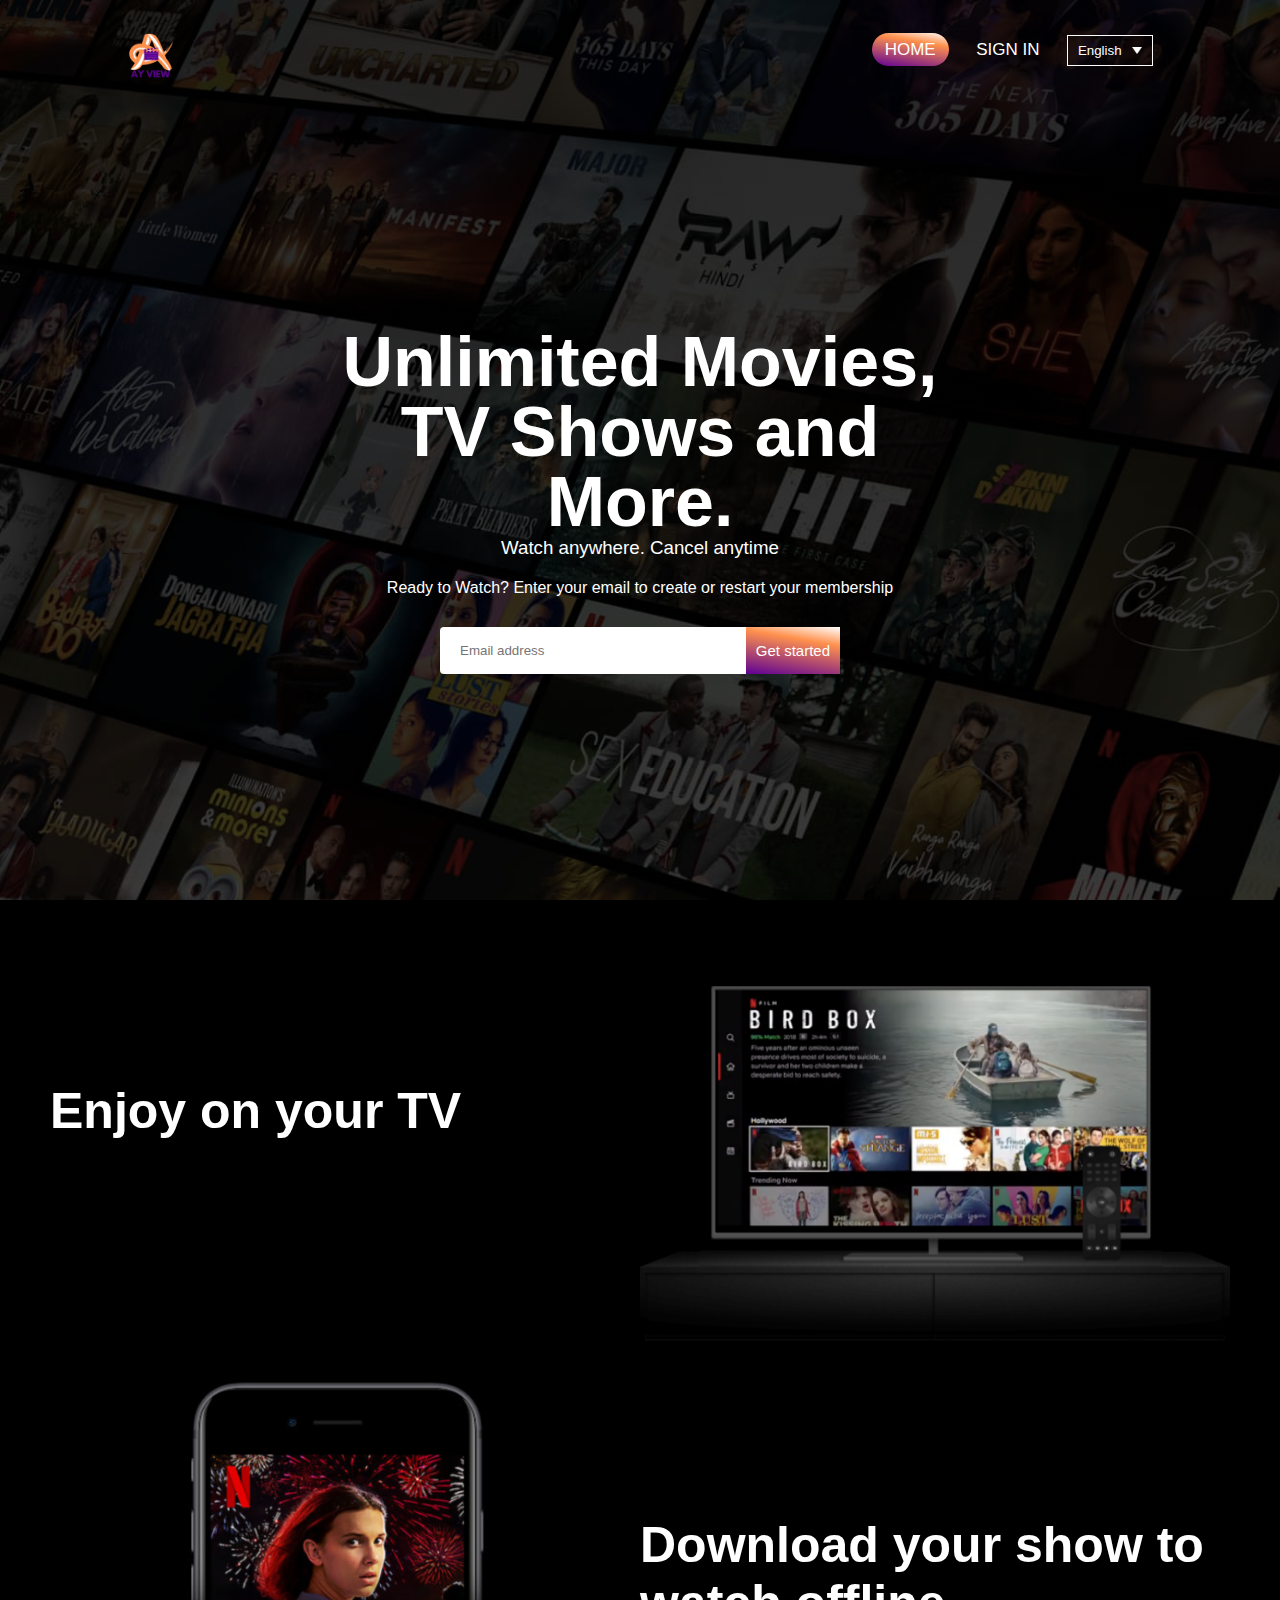
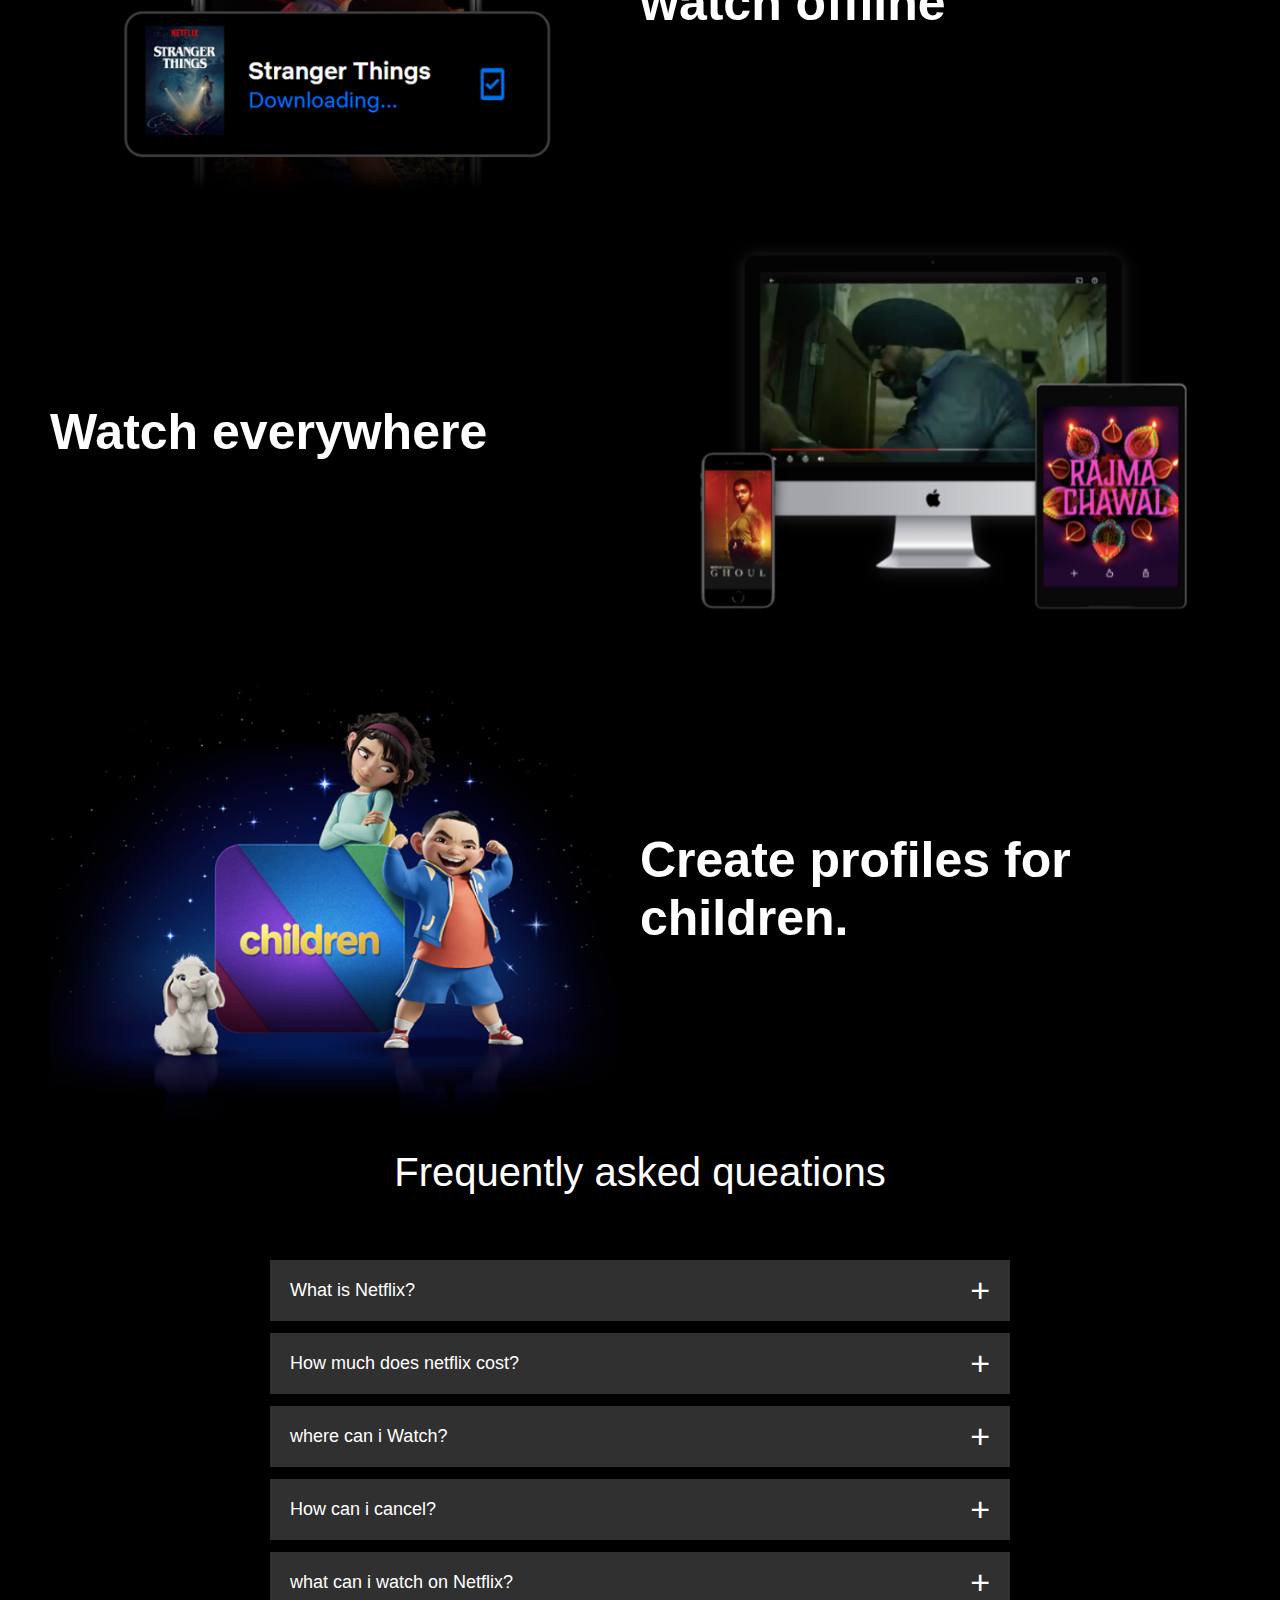
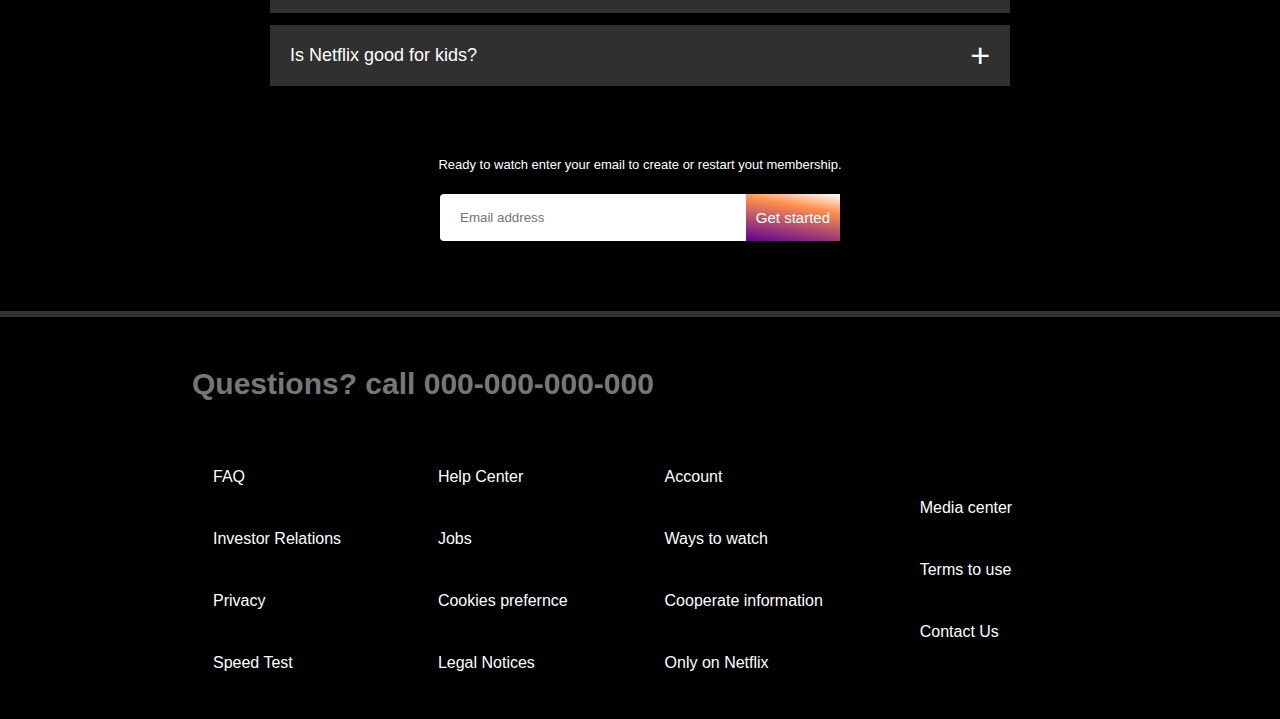
<file: index.html>
<!DOCTYPE html>
<html lang="en">
  <head>
    <meta charset="UTF-8" />
    <meta http-equiv="X-UA-Compatible" content="IE=edge" />
    <meta name="viewport" content="width=device-width, initial-scale=1.0" />
    <link rel="stylesheet" href="style.css" />
    <link rel="stylesheet" href="https://cdnjs.cloudflare.com/ajax/libs/font-awesome/6.0.0-beta3/css/all.min.css">

    <title>Document</title>
  </head>
  <body class="transition">
    <div class="container">
    <div class="hd">
      <nav>
        <div class="mobileview ">
          <ul>
            <button type="button" class="closebtn">
                <i class="fas fa-times"></i> 
            </button>
            <li><a class="active" href="index.html">Home</a></li>
            <li><a href="signin.html">Sign In</a></li>
            <li>
              <button class="btn">
                English<img src="images/down-icon.png" />
              </button>
            </li>
          </ul>
        </div>

        <button type="button" class="openbtn">
            <i class="fa-solid fa-bars"></i>
        </button>
        <img src="images/logo.png" class="logo" />
        <ul class="webview">
          <li><a class="active" href="index.html">Home</a></li>
          <li><a href="signin.html">Sign In</a></li>
          <li>
            <button class="btn">
              English<img src="images/down-icon.png" />
            </button>
          </li>
        </ul>
      </nav>

      <div class="hd-content">
        <h1>Unlimited Movies, TV Shows and More.</h1>
        <h3>Watch anywhere. Cancel anytime</h3>
        <p>
          Ready to Watch? Enter your email to create or restart your membership
        </p>
        <form class="email-signup">
          <input type="email" placeholder="Email address" required />
          <button type="submit">Get started</button>
        </form>
      </div>
    </div>

    <!-- features section -->
    <div class="features">
      <div class="myDiv row" id="row">
        <div class="text-col">
          <details>
            <summary><h2 class="details-h2">Enjoy on your TV</h2></summary>
            <p class="details-p">
                Watch on smart TVs, Playstation, Xbox, Chromecast, Apple Tv,
                Blue-ray player and more
              </p>

          </details>
          <!-- <div class="desktop">
          <h2>Enjoy on your TV</h2>
          <p>
            Watch on smart TVs, Playstation, Xbox, Chromecast, Apple Tv,
            Blue-ray player and more
          </p>
        </div> -->
          
        </div>
        <div class="img-col">
          <img src="images/feature-1.png" />
        </div>
      </div>

      <div class="myDiv row " id="row">
        <div class="img-col">
          <img src="images/feature-2.png" />
        </div>
        <div class="text-col">
            <details>
               <summary><h2 class="details-h2">Download your show to watch offline</h2></summary> 
               <p>Save your favourites easily and always have something to watch</p>
            </details>
            <!-- <div class="desktop">
          <h2>Download your show to watch offline</h2>
          <p>Save your favourites easily and always have something to watch</p>
        </div> -->
        </div>
      </div>

      <div class="myDiv row" id="row">
        <div class="text-col">
            <details>
                <summary><h2 class="details-h2">Watch everywhere</h2></summary>
                <p>
                    Stream unlimited movies and TV shows on your phone
                    and,tablet,laptop,and TV
                  </p>
            </details>
            <!-- <div class="desktop">
          <h2>Watch everywhere</h2>
          <p>
            Stream unlimited movies and TV shows on your phone
            and,tablet,laptop,and TV
          </p>
        </div> -->
        </div>
        <div class="img-col">
          <img src="images/feature-3.png" />
        </div>
      </div>

      <input type="radio" />
      <div class="myDiv row">
        <div class="img-col">
          <img src="images/feature-4.png" />
        </div>
        <div class="text-col">
            <details>
                <summary ><h2 class="details-h2">Create profiles for children.</h2></summary>
                <p>
                    Send children on adventures with their favourite character in a
                    space made just for them free-with your membership
                  </p>
            <!-- </details>
            <div class="desktop">
          <h2>Create profiles for children.</h2>
          <p>
            Send children on adventures with their favourite character in a
            space made just for them free-with your membership
          </p>
        </div> -->
        </div>
      </div>
    </div>
    <div class="faq">
      <h2>Frequently asked queations</h2>
      <ul class="rowly accordion">
        <li>
          <input type="radio" name="accordion" id="first" />
          <label for="first"> What is Netflix?</label>
          <div class="content">
            <p>
              Lorem ipsum dolor sit amet, consectetur adipisicing elit. Neque,
              laboriosam ipsa quam ipsum modi non quas, provident, vitae
              reprehenderit porro odit. Esse animi ipsum modi a delectus atque
              nihil amet.
            </p>
          </div>
        </li>
        <li>
          <input type="radio" name="accordion" id="second" />
          <label for="second"> How much does netflix cost?</label>
          <div class="content">
            <p>
              Lorem ipsum dolor sit amet, consectetur adipisicing elit. Neque,
              laboriosam ipsa quam ipsum modi non quas, provident, vitae
              reprehenderit porro odit. Esse animi ipsum modi a delectus atque
              nihil amet.
            </p>
          </div>
        </li>
        <li>
          <input type="radio" name="accordion" id="third" />
          <label for="third"> where can i Watch?</label>
          <div class="content">
            <p>
              Lorem ipsum dolor sit amet, consectetur adipisicing elit. Neque,
              laboriosam ipsa quam ipsum modi non quas, provident, vitae
              reprehenderit porro odit. Esse animi ipsum modi a delectus atque
              nihil amet.
            </p>
          </div>
        </li>
        <li>
          <input type="radio" name="accordion" id="fourth" />
          <label for="fourth"> How can i cancel?</label>
          <div class="content">
            <p>
              Lorem ipsum dolor sit amet, consectetur adipisicing elit. Neque,
              laboriosam ipsa quam ipsum modi non quas, provident, vitae
              reprehenderit porro odit. Esse animi ipsum modi a delectus atque
              nihil amet.
            </p>
          </div>
        </li>
        <li>
          <input type="radio" name="accordion" id="firth" />
          <label for="firth"> what can i watch on Netflix?</label>
          <div class="content">
            <p>
              Lorem ipsum dolor sit amet, consectetur adipisicing elit. Neque,
              laboriosam ipsa quam ipsum modi non quas, provident, vitae
              reprehenderit porro odit. Esse animi ipsum modi a delectus atque
              nihil amet.
            </p>
          </div>
        </li>
        <li>
          <input type="radio" name="accordion" id="sixth" />
          <label for="sixth"> Is Netflix good for kids?</label>
          <div class="content">
            <p>
              Lorem ipsum dolor sit amet, consectetur adipisicing elit. Neque,
              laboriosam ipsa quam ipsum modi non quas, provident, vitae
              reprehenderit porro odit. Esse animi ipsum modi a delectus atque
              nihil amet.
            </p>
          </div>
        </li>
      </ul>
      <small>
        Ready to watch enter your email to create or restart yout
        membership.</small
      >
      <form class="email-signup">
        <input type="email" placeholder="Email address" required />
        <button type="submit">Get started</button>
      </form>
    </div>
    <div class="footer">
      <h2>Questions? call 000-000-000-000</h2>

      <div class="rowly">
        <div class="col">
          <a href="#">FAQ</a>
          <a href="#">Investor Relations</a>
          <a href="#">Privacy</a>
          <a href="#">Speed Test</a>
        </div>
        <div class="col">
          <a href="#">Help Center</a>
          <a href="#">Jobs</a>
          <a href="#">Cookies prefernce</a>
          <a href="#">Legal Notices</a>
        </div>
        <div class="col">
          <a href="#">Account</a>
          <a href="#">Ways to watch</a>
          <a href="#">Cooperate information</a>
          <a href="#">Only on Netflix</a>
        </div>
        <div class="col">
          <a href="#">Media center</a>
          <a href="#">Terms to use</a>
          <a href="#">Contact Us</a>
        </div>
      </div>
    </div>
</div>
    <script src="script.js"></script>
  </body>
</html>
</file>
<file: style.css>
* {
  margin: 0;
  padding: 0;
  font-family: "popins", sans-serif;
  text-decoration: none;
  list-style: none;
  box-sizing: border-box;
 
}
body{
    overflow-x: hidden;
}
:root {
  --primary-color: linear-gradient(
    10deg,
    rgba(94, 0, 148, 1) 0%,
    rgba(255, 145, 77, 1) 70%,
    rgba(255, 255, 255, 1) 100%
  );
  --second-color: #5e0094;
}
body {
  background-color: #000;
  color: #fff;
}
a {
  color: #fff;
  text-decoration: none;
}
.hd {
  width: 100%;
  height: 100vh;
  background-image: linear-gradient(rgba(0, 0, 0, 0.8), rgba(0, 0, 0, 0.7)),
    url(images/header-image.png);
  background-size: relative;
  position: center;
  background-position: cover;
  padding: 10px 8%;
  overflow-x: hidden;
  
  
}
nav {
  height: 60px;
  width: 100%;
}
nav ul {
  float: right;
  margin-right: 20px;
}
nav ul li {
  display: inline-block;
  line-height: 80px;
  margin: 0 5px;
}
nav ul li a {
  font-size: 17px;
  text-transform: uppercase;
  padding: 7px 13px;
  border-radius: 20px;
}
a.active,
a:hover {
  background: var(--primary-color);
  transition: 0.5s;
}

.openbtn,
.closebtn {
  display: none;
}
.mobileview {
  display: none;
}

@media (max-width: 952px) {
  .logo {
    width: 70px;
    height: 70px;
  }
  nav ul li a {
    font-size: 16px;
  }
 
  /* body{
    overflow-x: hidden;
} */
}

@media (max-width: 858px) {
    .container{
        overflow-x: hidden;
       
    }

  .openbtn,
  .closebtn {
    display: block;
    float: right;
  }
  .webview {
    display: none;
  }

  .mobileview {
    display: flex;
    position: fixed;
    width: 100%;
    height: 100vh;
    background: rgb(113, 28, 28);
    padding: 110px;
    z-index: 1;
    overflow: hidden;
    text-align: center;
    transition: all 0.5s;
    transform: translateX(100vh);
  }

  .mobileview ul {
    width: 100%;
    display: flex;
    flex-direction: column;
    align-items: center;
  }
  .mobileview ul li {
    
    text-wrap: nowrap;
    
  }

  .openIt {
    display: flex;
    transform: translateX(0vh);

  }
 body{
    overflow-x: hidden;
 }
  .closebtn {
    width: 80px;
    height: 80px;
    background: plum;
    outline: none;
    border: none;
    font-size: 50px;
    border-radius: 50px;
    /* padding: 10px; */
    text-align: center;
    cursor: pointer;
  }

  .openbtn {
    background: none;
    color: #5e0094;
    outline: none;
    border: none;
    font-size: 50px;
    border-radius: 30px;
    padding: 10px;
    cursor: pointer;
  }


  .mobileview ul li {
    display: block;
    margin: 50px 0;
    line-height: 30px;
  }
  nav .mobileview ul li a {
    font-size: 20px;
  }
  a:hover,
  a.active {
    background: none;
    color: var(--primary-color);
  }


  .hd-content{
    overflow-x: hidden;
  }
  
  .hd-content h1 {
    font-weight: 100;
    text-wrap: wrap;
    font-size: 30px;
  }
  .details-h2{
    font-weight: 200;
  }

  
   
  

  
 
 

}






.logo {
  width: 100px;
  height: 100px;
  cursor: pointer;
}

.btn {
  display: inline-flex;
  align-items: center;
  background: transparent;
  border: 1px solid #fff;
  padding: 7px 10px;
  color: #fff;
}
.btn img {
  width: 10px;
  margin-left: 10px;
}
.hd-content {
width: 100%;
height: 100vh;
  display: flex;
  flex-wrap: wrap;
  flex-direction: column;
  justify-content: center;
  align-items: center;
  position: absolute;
  top: 50%;
  left: 50%;
  transform: translate(-50%, -50%);
  text-align: center;
  margin-top: 50px;
  overflow-x: hidden;
}
.hd-content h1 {
  font-size: 70px;
  line-height: 70px;
  font-weight: 600px;
  max-width: 650px;
  text-wrap: wrap;
}
.hd-content h3 {
  font-weight: 400;
  margin-bottom: 20px;
}
.email-signup {
  background: #fff;
  border-radius: 4px;
  display: flex;
  align-items: center;
  margin-top: 30px;
  width: 400px;
}
.email-signup input {
  flex: 1;
  border: 0;
  outline: 0;
  margin-left: 20px;
  
}
.email-signup button {
  background: var(--primary-color);
  border: 0;
  outline: 0;
  color: #fff;
  font-size: 15px;
  cursor: pointer;
  padding: 15px 10px;
}
.details-h2{
    font-size: 50px;
    font-weight: 600;
    margin-bottom: 20px;
  }

.details-p{
    font-size: 20px;
    font-weight: 200;
}


/*--------features-----------*/
.header {
  padding: 50px 12%;
  font-size: 22px;
}
.row {
  display: flex;
  width: 100%;
  align-items: center;
  flex-direction: row;
  flex-wrap: nowrap;
  padding: 0 50px;
  
  
  /* transition: width 2s, height 2s;
    transition-timing-function: ease-in;
    transform-style: unset; */
}
.rowly {
  display: flex;
  width: 100%;
  align-items: center;
  flex-direction: row;
  flex-wrap: wrap;

  
  
  /* transition: width 2s, height 2s;
    transition-timing-function: ease-in;
    transform-style: unset; */
}


/* .row:hover{
    display: flex;
    width: 100%;
} */

.text-col {
  flex-basis: 50%;
  margin-bottom: 20px;
}

.img-col {
  flex-basis: 50%;
  margin-bottom: 20px;
}
.img-col img {
  display: block;
  width: 100%;
  margin: auto;
}

/*------------------faq----------------------*/
.faq {
  padding: 10px 12%;
  text-align: center;
  font-size: 18px;
}
.faq h2 {
  font-weight: 500;
  font-size: 40px;
}
.accordion {
  margin: 60px auto;
  width: 100%;
  max-width: 750px;
}
.accordion li {
  list-style: none;
  width: 100%;
  padding: 5px;
}
.accordion li label {
  display: flex;
  align-items: center;
  padding: 20px;
  font-size: 18px;
  font-weight: 500;
  background: #303030;
  margin-bottom: 2px;
  cursor: pointer;
  position: relative;
}
label::after {
  content: "+";
  font-size: 34px;
  position: absolute;
  right: 20px;
  transition: transfrom 0.5s;
}

input[type="radio"] {
  display: none;
}
.accordion .content {
  background: #303030;
  text-align: left;
  padding: 0 20px;
  max-height: 0;
  overflow: hidden;
  transition: max-height 0.5s, padding 0.5s;
}
.accordion input[type="radio"]:checked + label + .content {
  max-height: 600px;
  padding: 30px 20px;
}

.accordion input[type="radio"]:checked + label::after {
  transform: rotate(-135deg);
}

.faq .email-signup {
  max-width: 600px;
  margin: 20px auto 60px;
}
.faq small {
  font-size: 13px;
}

/*----------------footer-----------*/
.footer {
  padding: 50px 15% 10px;
  border-top: 6px solid #333;
  color: #777;
}
.footer h2 {
  font-size: 30px;
  font-weight: 600;
  margin-bottom: 30px;
}

.footer .col {
  flex-basis: 20%;

  flex: auto;
  margin-bottom: 20px;
  margin: 15px;

  flex-direction: row;
}
.footer .col a {
  display: flex;
  flex-direction: column;
  padding: 6px;
  line-height: 50px;
  row-gap: 5;
}
</file>
